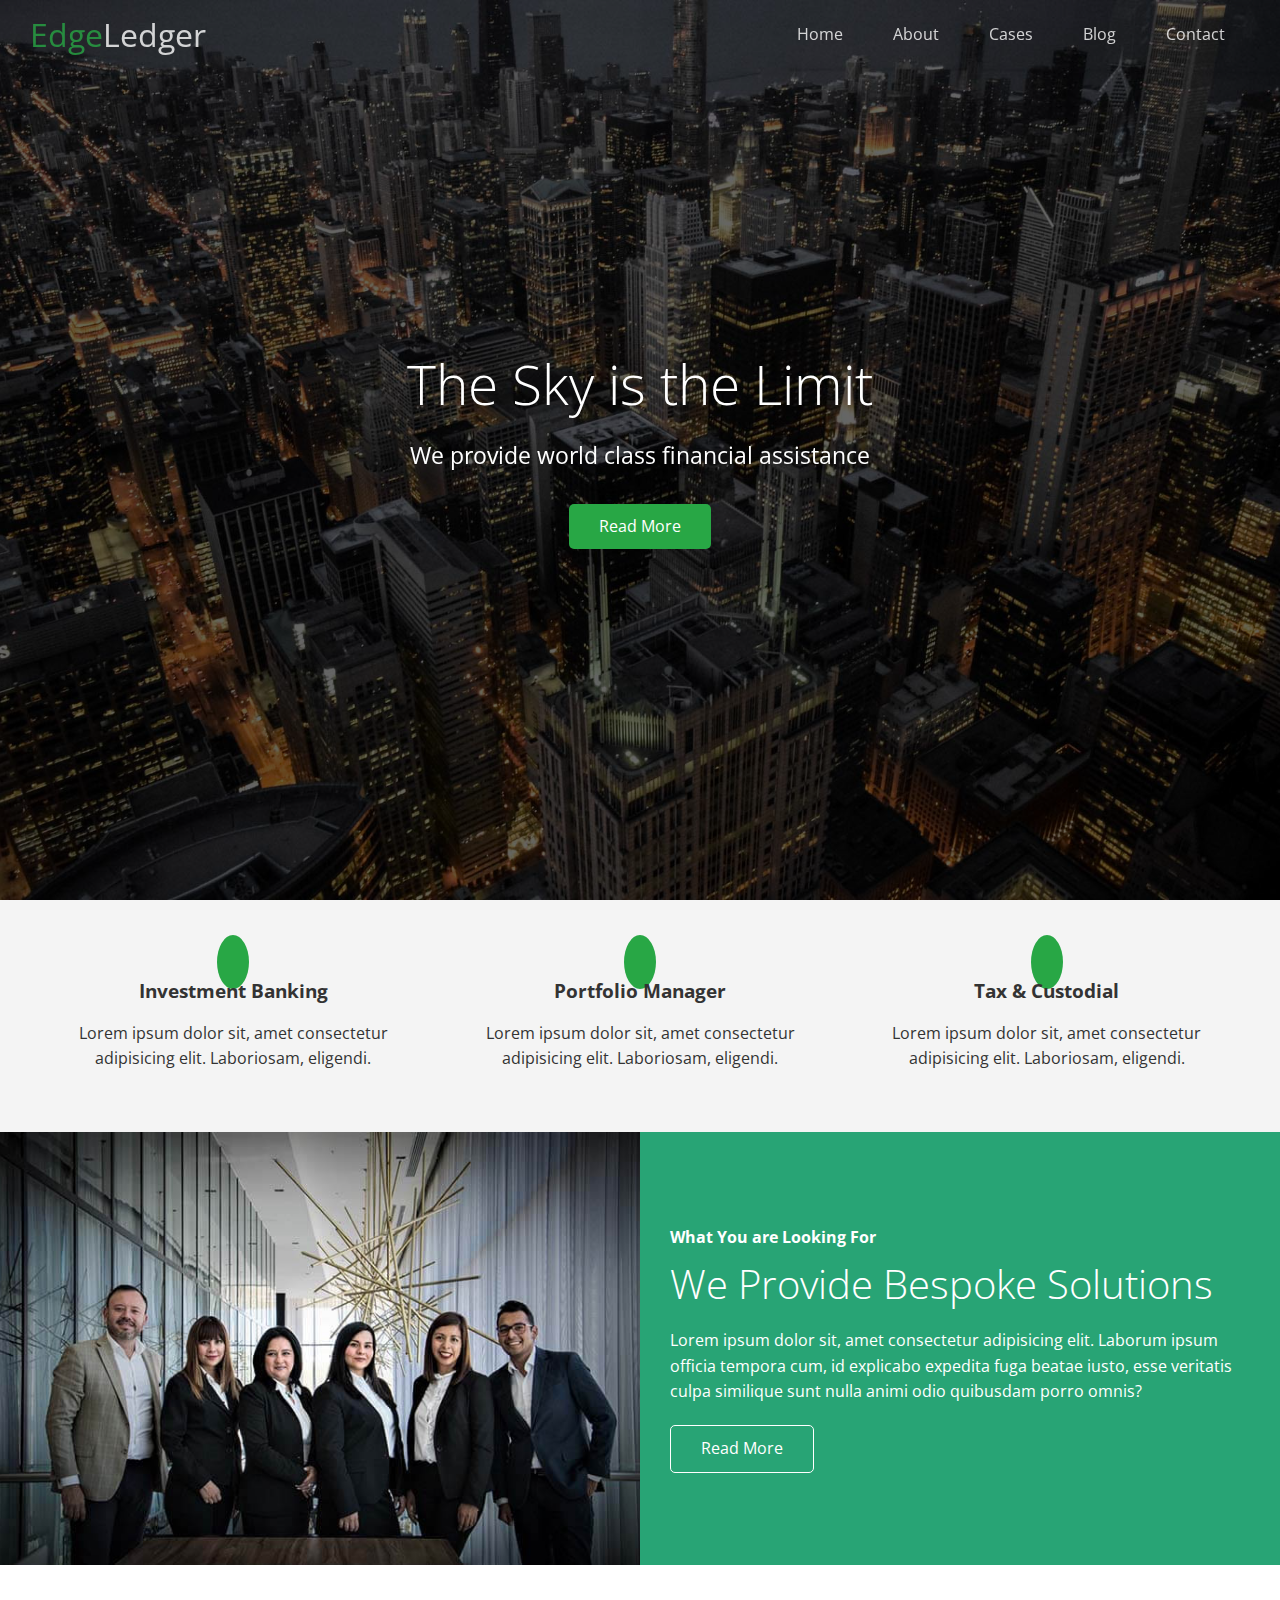
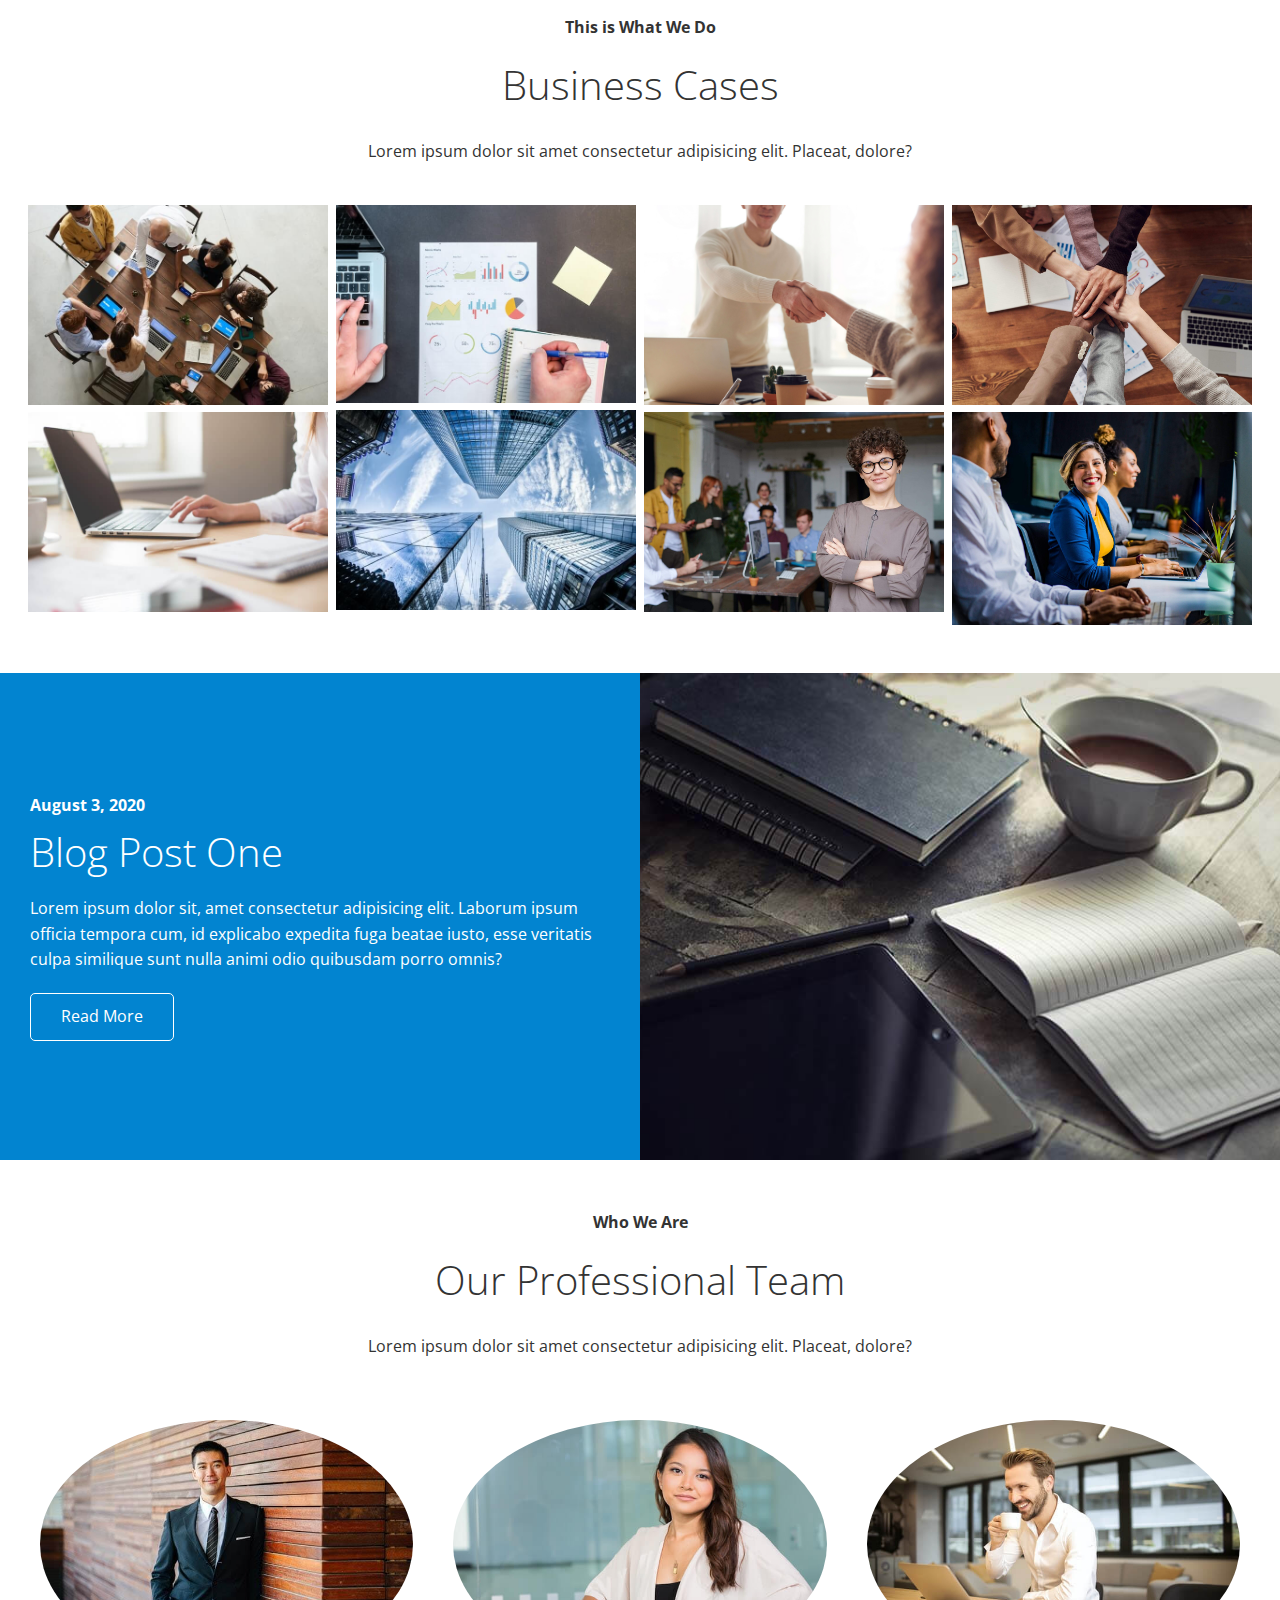
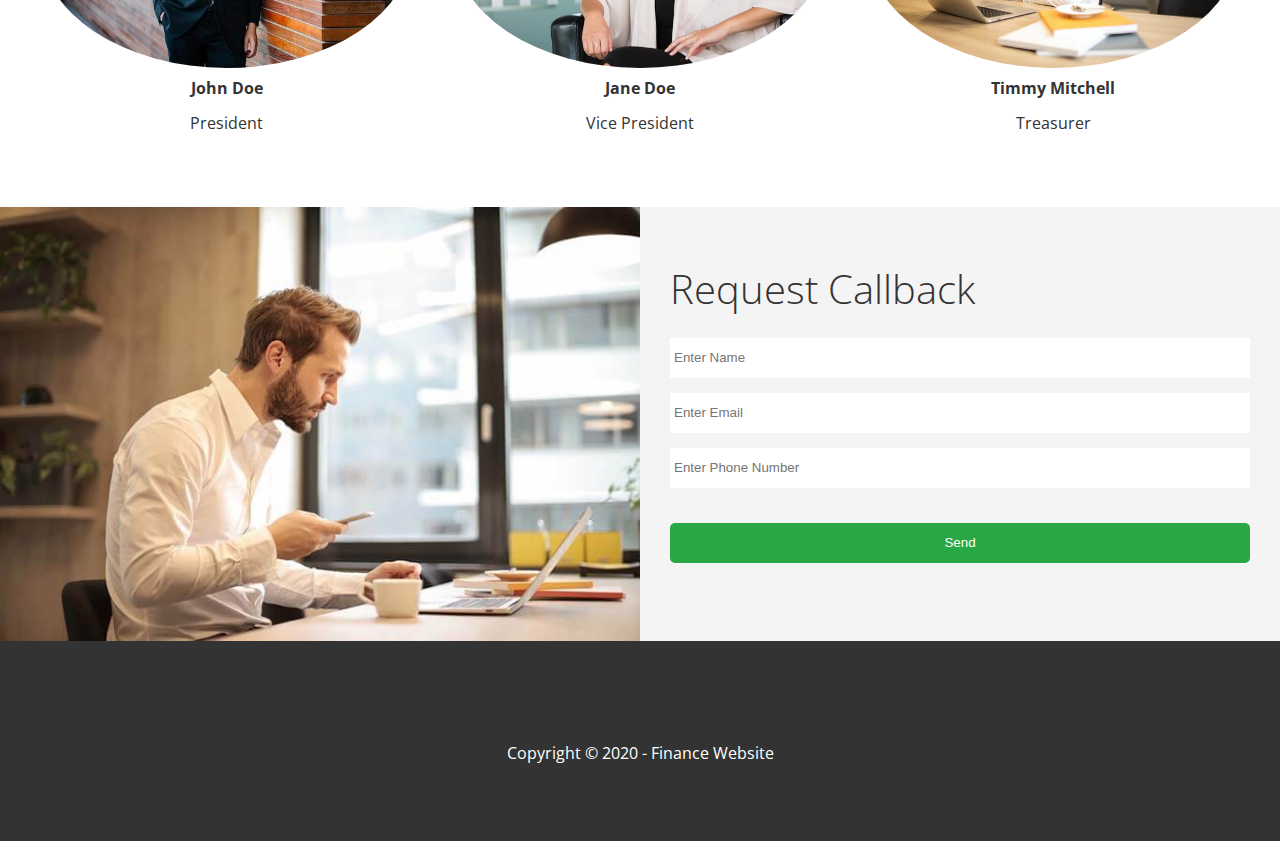
<file: index.html>
<!DOCTYPE html>
<html lang="en">
<head>
  <meta charset="UTF-8">
  <meta name="viewport" content="width=device-width, initial-scale=1.0">
  <link rel="stylesheet" href="https://cdnjs.cloudflare.com/ajax/libs/font-awesome/5.14.0/css/all.min.css" integrity="sha512-1PKOgIY59xJ8Co8+NE6FZ+LOAZKjy+KY8iq0G4B3CyeY6wYHN3yt9PW0XpSriVlkMXe40PTKnXrLnZ9+fkDaog==" crossorigin="anonymous" />
  <link rel="shortcut icon" type="image/x-icon" href="/favicon.ico">
  <link rel="stylesheet" href="./css/lightbox.min.css">
  <link rel="stylesheet" href="./css/utilities.css">
  <link rel="stylesheet" href="./css/style.css">
  <title>Welcome to Financial Website</title>
</head>
<body id="home">
  <header class="hero">
    <div id="navbar" class="navbar top">
      <h1 class="logo">
        <span class="text-primary"><i class="fas fa-book-open"></i> Edge</span>Ledger
      </h1>
      <nav>
        <ul>
          <li><a href="#home">Home</a></li>
          <li><a href="#about">About</a></li>
          <li><a href="#cases">Cases</a></li>
          <li><a href="#blog">Blog</a></li>
          <li><a href="#contact">Contact</a></li>
        </ul>
      </nav>
    </div>

    <div class="content">
      <h1>The Sky is the Limit</h1>
      <p>We provide world class financial assistance</p>
      <a href="#about" class="btn"><i class="fas fa-chevron-right"></i> Read More</a>
    </div>
  </header>

  <main>
    <!-- About: Icons -->
    <section id="about" class="icons bg-light">
      <div class="flex-items">
        <div>
          <i class="fas fa-university fa-2x"></i>
          <div>
            <h3>Investment Banking</h3>
            <p>Lorem ipsum dolor sit, amet consectetur adipisicing elit. Laboriosam, eligendi.</p>
          </div>
        </div>
        <div>
          <i class="fas fa-book-reader fa-2x"></i>
          <div>
            <h3>Portfolio Manager</h3>
            <p>Lorem ipsum dolor sit, amet consectetur adipisicing elit. Laboriosam, eligendi.</p>
          </div>
        </div>
        <div>
          <i class="fas fa-pencil-alt fa-2x"></i>
          <div>
            <h3>Tax & Custodial</h3>
            <p>Lorem ipsum dolor sit, amet consectetur adipisicing elit. Laboriosam, eligendi.</p>
          </div>
        </div>
      </div>
    </section>

    <!-- About: Solutions -->
    <section class="solutions flex-columns">
      <div class="row">
        <div class="column">
          <div class="column-1">
            <img src="./images/home/people.jpg" alt="">
          </div>
        </div>
        <div class="column">
          <div class="column-2 bg-primary">
            <h4>What You are Looking For</h4>
            <h2>We Provide Bespoke Solutions</h2>
            <p>Lorem ipsum dolor sit, amet consectetur adipisicing elit. Laborum ipsum officia tempora cum, id explicabo expedita fuga beatae iusto, esse veritatis culpa similique sunt nulla animi odio quibusdam porro omnis?</p>
            <a href="#" class="btn btn-outline">
              <i class="fas fa-chevron"></i> Read More
            </a>
          </div>
        </div>
      </div>
    </section>

    <!-- Cases -->
    <section id="cases" class="cases flex-grid section-padding">
      <header class="section-header">
        <h4>This is What We Do</h4>
        <h2>Business Cases</h2>
        <p>Lorem ipsum dolor sit amet consectetur adipisicing elit. Placeat, dolore?</p>
      </header>
      <div class="row">
        <div class="column">
          <a href="images/cases/cases1.jpg" data-lightbox="cases" data-title="Lorem ipsum dolor sit amet consectetur adipisicing elit. Placeat, dolore?">
          <img src="images/cases/cases1.jpg" alt=""></a>
          <a href="images/cases/cases2.jpg" data-lightbox="cases" data-title="Lorem ipsum dolor sit amet consectetur adipisicing elit. Placeat, dolore?">
            <img src="images/cases/cases2.jpg" alt=""></a>
        </div>
        <div class="column">
          <a href="images/cases/cases3.jpg" data-lightbox="cases" data-title="Lorem ipsum dolor sit amet consectetur adipisicing elit. Placeat, dolore?">
            <img src="images/cases/cases3.jpg" alt=""></a>
            <a href="images/cases/cases4.jpg" data-lightbox="cases" data-title="Lorem ipsum dolor sit amet consectetur adipisicing elit. Placeat, dolore?">
              <img src="images/cases/cases4.jpg" alt=""></a>
        </div>
        <div class="column">
          <a href="images/cases/cases5.jpg" data-lightbox="cases" data-title="Lorem ipsum dolor sit amet consectetur adipisicing elit. Placeat, dolore?">
            <img src="images/cases/cases5.jpg" alt=""></a>
            <a href="images/cases/cases6.jpg" data-lightbox="cases" data-title="Lorem ipsum dolor sit amet consectetur adipisicing elit. Placeat, dolore?">
              <img src="images/cases/cases6.jpg" alt=""></a>
        </div>
        <div class="column">
          <a href="images/cases/cases7.jpg" data-lightbox="cases" data-title="Lorem ipsum dolor sit amet consectetur adipisicing elit. Placeat, dolore?">
            <img src="images/cases/cases7.jpg" alt=""></a>
            <a href="images/cases/cases8.jpg" data-lightbox="cases" data-title="Lorem ipsum dolor sit amet consectetur adipisicing elit. Placeat, dolore?">
              <img src="images/cases/cases8.jpg" alt=""></a>
        </div>
      </div>
    </section>

    <!-- Blog -->
    <section id="blog" class="blog flex-columns flex-reverse">
      <div class="row">
        <div class="column">
          <div class="column-1">
            <img src="./images/home/blog.jpg" alt="">
          </div>
        </div>
        <div class="column">
          <div class="column-2 bg-secondary">
            <h4>August 3, 2020</h4>
            <h2>Blog Post One</h2>
            <p>Lorem ipsum dolor sit, amet consectetur adipisicing elit. Laborum ipsum officia tempora cum, id explicabo expedita fuga beatae iusto, esse veritatis culpa similique sunt nulla animi odio quibusdam porro omnis?</p>
            <a href="blog.html" class="btn btn-outline">
              <i class="fas fa-chevron"></i> Read More
            </a>
          </div>
        </div>
      </div>
    </section>

    <!-- Team -->
    <section id="team" class="team section-padding">
      <header class="section-header">
        <h4>Who We Are</h4>
        <h2>Our Professional Team</h2>
        <p>Lorem ipsum dolor sit amet consectetur adipisicing elit. Placeat, dolore?</p>
      </header>
      <div class="flex-items">
        <div>
          <img src="images/team/person1.jpg" alt="">
          <h4>John Doe</h4>
          <p>President</p>
        </div>
        <div>
          <img src="images/team/person2.jpg" alt="">
          <h4>Jane Doe</h4>
          <p>Vice President</p>
        </div>
        <div>
          <img src="images/team/person3.jpg" alt="">
          <h4>Timmy Mitchell</h4>
          <p>Treasurer</p>
        </div>
      </div>
    </section>

    <!-- Contact -->
    <section id="contact" class="contact flex-columns">
      <div class="row">
        <div class="column">
          <div class="column-1">
            <img src="./images/home/contact.jpg" alt="">
          </div>
        </div>
        <div class="column">
          <div class="column-2 bg-light">
            <h2>Request Callback</h2>
            <form action="" class="callback-form">
              <div class="form-control">
                <label for="name"></label>
                <input type="text" name="name" id="name" placeholder="Enter Name">
              </div>
              <div class="form-control">
                <label for="email"></label>
                <input type="email" name="email" id="email" placeholder="Enter Email">
              </div>
              <div class="form-control">
                <label for="phone"></label>
                <input type="text" name="phone" id="phone" placeholder="Enter Phone Number">
              </div>
              <input type="submit" value="Send" id="submit" class="btn">
            </form>
          </div>
        </div>
      </div>
    </section>
  </main>

  <footer class="footer bg-dark">
    <div class="social">
      <a href="#"><i class="fab fa-facebook fa-2x"></i></a>
      <a href="#"><i class="fab fa-twitter fa-2x"></i></a>
      <a href="#"><i class="fab fa-youtube fa-2x"></i></a>
      <a href="#"><i class="fab fa-linkedin fa-2x"></i></a>
    </div>
    <p>Copyright &copy; 2020 - Finance Website</p>
  </footer>

  <script
  src="https://code.jquery.com/jquery-3.5.1.min.js"
  integrity="sha256-9/aliU8dGd2tb6OSsuzixeV4y/faTqgFtohetphbbj0="
  crossorigin="anonymous"></script>

  <script src="js/lightbox.min.js"></script>

  <script>
    const navbar = document.getElementById('navbar');
    let scrolled = false;

    window.onscroll = () => {
      if(window.pageYOffset > 100) {
        navbar.classList.remove('top');
        if(!scrolled) {
          navbar.style.transform = 'translateY(-70px)';
        }
        setTimeout(() => {
          navbar.style.transform = 'translateY(0)';
          scrolled = true;
        }, 200);
      } else {
        navbar.classList.add('top');
        scrolled = false;
      }
    };

    // smooth scrolling
    $('#navbar a, .btn').on('click', function(e) {
      if (this.hash !== '') {
        e.preventDefault();
        const hash = this.hash;
        $('html, body').animate(
          {
            scrollTop: $(hash).offset().top - 100,
          },
          800
        );
      }
    });
  </script>
</body>
</html>
</file>
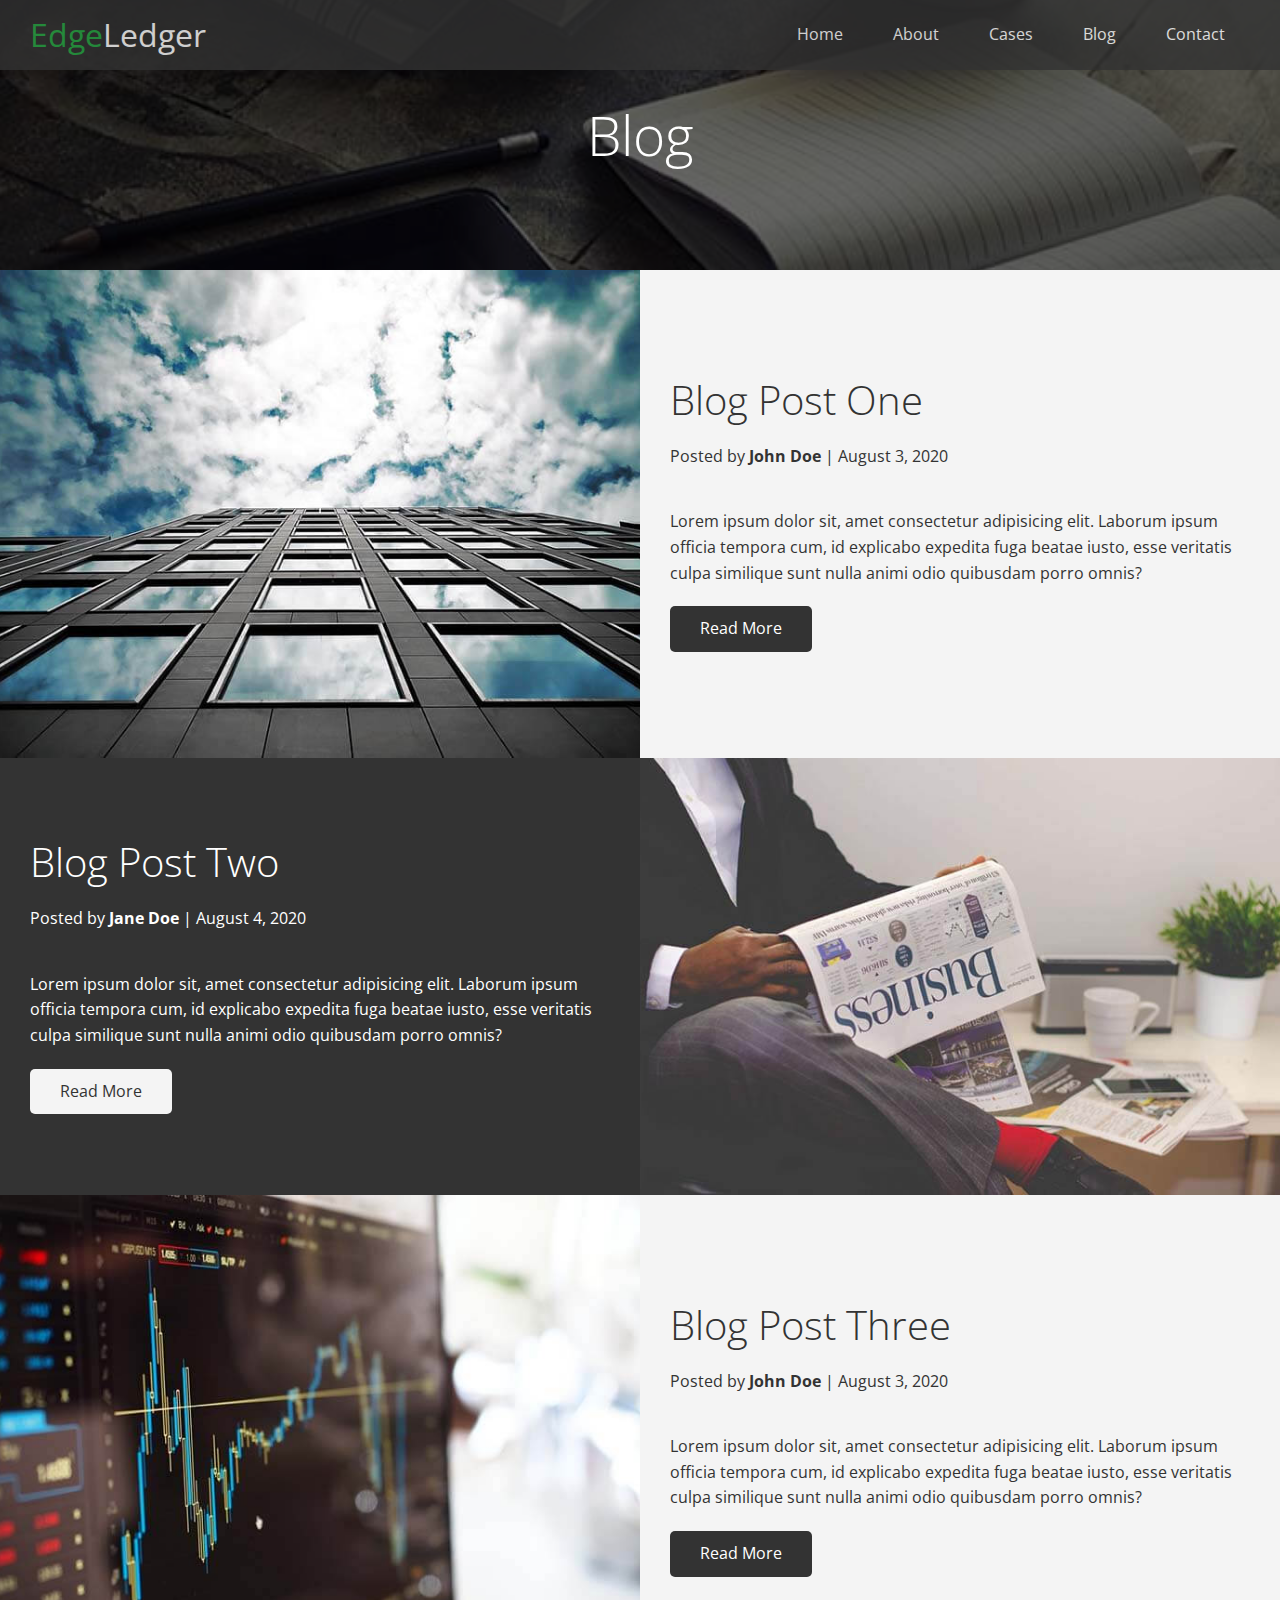
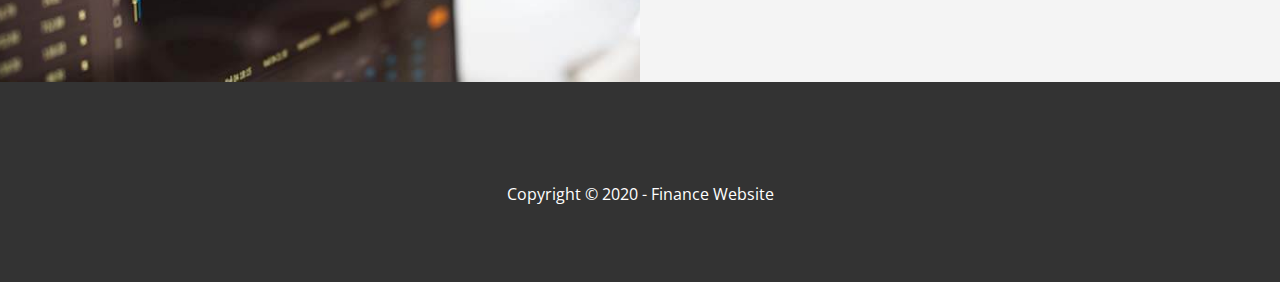
<file: blog.html>
<!DOCTYPE html>
<html lang="en">
<head>
  <meta charset="UTF-8">
  <meta name="viewport" content="width=device-width, initial-scale=1.0">
  <link rel="stylesheet" href="https://cdnjs.cloudflare.com/ajax/libs/font-awesome/5.14.0/css/all.min.css" integrity="sha512-1PKOgIY59xJ8Co8+NE6FZ+LOAZKjy+KY8iq0G4B3CyeY6wYHN3yt9PW0XpSriVlkMXe40PTKnXrLnZ9+fkDaog==" crossorigin="anonymous" />
  <link rel="stylesheet" href="./css/utilities.css">
  <link rel="stylesheet" href="./css/style.css">
  <title>Read Our Blog</title>
</head>
<body id="home">
  <header class="hero blog">
    <div id="navbar" class="navbar">
      <h1 class="logo">
        <span class="text-primary"><i class="fas fa-book-open"></i> Edge</span>Ledger
      </h1>
      <nav>
        <ul>
          <li><a href="index.html">Home</a></li>
          <li><a href="index.html#about">About</a></li>
          <li><a href="index.html#cases">Cases</a></li>
          <li><a href="index.html#blog">Blog</a></li>
          <li><a href="index.html#contact">Contact</a></li>
        </ul>
      </nav>
    </div>

    <div class="content">
      <h1>Blog</h1>
    </div>
  </header>

  <main>
    <article class="flex-columns">
      <div class="row">
        <div class="column">
          <div class="column-1">
            <img src="./images/blog/blog1.jpg" alt="">
          </div>
        </div>
        <div class="column">
          <div class="column-2 bg-light">
            <h2>Blog Post One</h2>
            <p class="meta">
              <i class="fas fa-user"></i> Posted by <strong>John Doe</strong> | August 3, 2020
            </p>
            <p>Lorem ipsum dolor sit, amet consectetur adipisicing elit. Laborum ipsum officia tempora cum, id explicabo expedita fuga beatae iusto, esse veritatis culpa similique sunt nulla animi odio quibusdam porro omnis?</p>
            <a href="post.html" class="btn btn-dark">
              <i class="fas fa-chevron"></i> Read More
            </a>
          </div>
        </div>
      </div>
    </article>

    <article class="flex-columns flex-reverse">
      <div class="row">
        <div class="column">
          <div class="column-1">
            <img src="./images/blog/blog2.jpg" alt="">
          </div>
        </div>
        <div class="column">
          <div class="column-2 bg-dark">
            <h2>Blog Post Two</h2>
            <p class="meta">
              <i class="fas fa-user"></i> Posted by <strong>Jane Doe</strong> | August 4, 2020
            </p>
            <p>Lorem ipsum dolor sit, amet consectetur adipisicing elit. Laborum ipsum officia tempora cum, id explicabo expedita fuga beatae iusto, esse veritatis culpa similique sunt nulla animi odio quibusdam porro omnis?</p>
            <a href="post.html" class="btn btn-light">
              <i class="fas fa-chevron"></i> Read More
            </a>
          </div>
        </div>
      </div>
    </article>

    <article class="flex-columns">
      <div class="row">
        <div class="column">
          <div class="column-1">
            <img src="./images/blog/blog3.jpg" alt="">
          </div>
        </div>
        <div class="column">
          <div class="column-2 bg-light">
            <h2>Blog Post Three</h2>
            <p class="meta">
              <i class="fas fa-user"></i> Posted by <strong>John Doe</strong> | August 3, 2020
            </p>
            <p>Lorem ipsum dolor sit, amet consectetur adipisicing elit. Laborum ipsum officia tempora cum, id explicabo expedita fuga beatae iusto, esse veritatis culpa similique sunt nulla animi odio quibusdam porro omnis?</p>
            <a href="post.html" class="btn btn-dark">
              <i class="fas fa-chevron"></i> Read More
            </a>
          </div>
        </div>
      </div>
    </article>
  </main>

  <footer class="footer bg-dark">
    <div class="social">
      <a href="#"><i class="fab fa-facebook fa-2x"></i></a>
      <a href="#"><i class="fab fa-twitter fa-2x"></i></a>
      <a href="#"><i class="fab fa-youtube fa-2x"></i></a>
      <a href="#"><i class="fab fa-linkedin fa-2x"></i></a>
    </div>
    <p>Copyright &copy; 2020 - Finance Website</p>
  </footer>
</body>
</html>
</file>
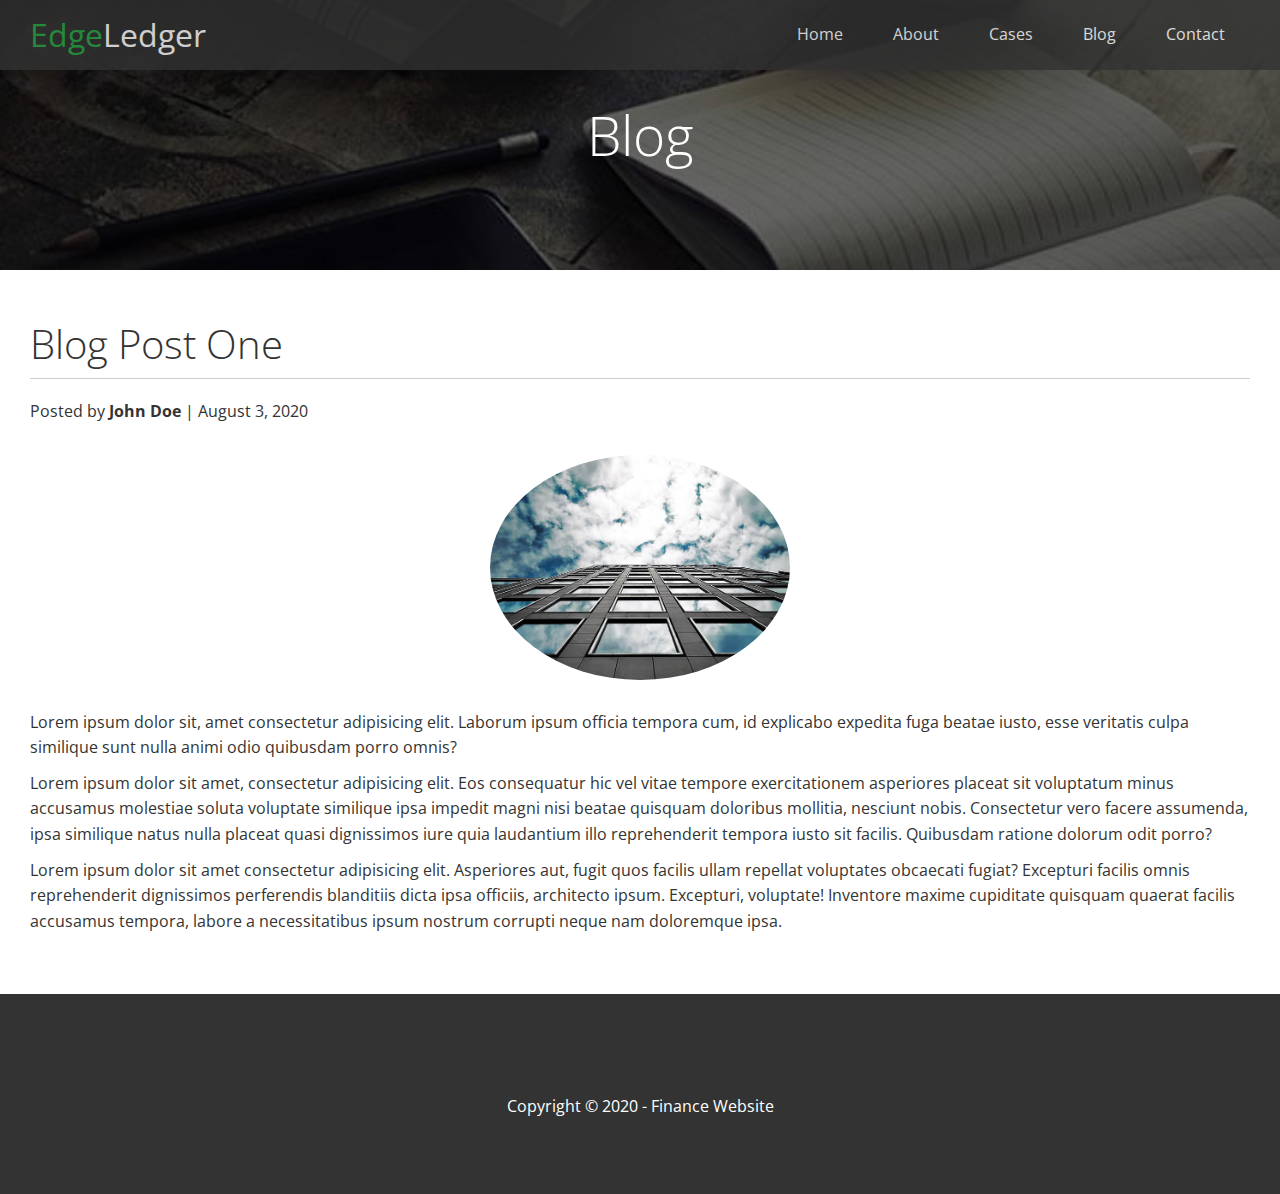
<file: post.html>
<!DOCTYPE html>
<html lang="en">
<head>
  <meta charset="UTF-8">
  <meta name="viewport" content="width=device-width, initial-scale=1.0">
  <link rel="stylesheet" href="https://cdnjs.cloudflare.com/ajax/libs/font-awesome/5.14.0/css/all.min.css" integrity="sha512-1PKOgIY59xJ8Co8+NE6FZ+LOAZKjy+KY8iq0G4B3CyeY6wYHN3yt9PW0XpSriVlkMXe40PTKnXrLnZ9+fkDaog==" crossorigin="anonymous" />
  <link rel="stylesheet" href="./css/utilities.css">
  <link rel="stylesheet" href="./css/style.css">
  <title>Post One</title>
</head>
<body id="home">
  <header class="hero blog">
    <div id="navbar" class="navbar">
      <h1 class="logo">
        <span class="text-primary"><i class="fas fa-book-open"></i> Edge</span>Ledger
      </h1>
      <nav>
        <ul>
          <li><a href="index.html">Home</a></li>
          <li><a href="index.html#about">About</a></li>
          <li><a href="index.html#cases">Cases</a></li>
          <li><a href="index.html#blog">Blog</a></li>
          <li><a href="index.html#contact">Contact</a></li>
        </ul>
      </nav>
    </div>

    <div class="content">
      <h1>Blog</h1>
    </div>
  </header>

  <main>
    <section class="post">
      <h2>Blog Post One</h2>
      <p class="meta">
        <i class="fas fa-user"></i> Posted by <strong>John Doe</strong> | August 3, 2020
      </p>
      <img src="images/blog/blog1.jpg" alt="">
      <p>Lorem ipsum dolor sit, amet consectetur adipisicing elit. Laborum ipsum officia tempora cum, id explicabo expedita fuga beatae iusto, esse veritatis culpa similique sunt nulla animi odio quibusdam porro omnis?</p>
      <p>Lorem ipsum dolor sit amet, consectetur adipisicing elit. Eos consequatur hic vel vitae tempore exercitationem asperiores placeat sit voluptatum minus accusamus molestiae soluta voluptate similique ipsa impedit magni nisi beatae quisquam doloribus mollitia, nesciunt nobis. Consectetur vero facere assumenda, ipsa similique natus nulla placeat quasi dignissimos iure quia laudantium illo reprehenderit tempora iusto sit facilis. Quibusdam ratione dolorum odit porro?</p>
      <p>Lorem ipsum dolor sit amet consectetur adipisicing elit. Asperiores aut, fugit quos facilis ullam repellat voluptates obcaecati fugiat? Excepturi facilis omnis reprehenderit dignissimos perferendis blanditiis dicta ipsa officiis, architecto ipsum. Excepturi, voluptate! Inventore maxime cupiditate quisquam quaerat facilis accusamus tempora, labore a necessitatibus ipsum nostrum corrupti neque nam doloremque ipsa.</p>
    </section>
  </main>

  <footer class="footer bg-dark">
    <div class="social">
      <a href="#"><i class="fab fa-facebook fa-2x"></i></a>
      <a href="#"><i class="fab fa-twitter fa-2x"></i></a>
      <a href="#"><i class="fab fa-youtube fa-2x"></i></a>
      <a href="#"><i class="fab fa-linkedin fa-2x"></i></a>
    </div>
    <p>Copyright &copy; 2020 - Finance Website</p>
  </footer>
</body>
</html>
</file>
<file: css/utilities.css>
/* Text Colors */
.text-primary {
  color: #28a745;
}

.text-secondary {
  color: #0284d0;
}

/* Button */
.btn {
  cursor: pointer;
  display: inline-block;
  padding: 10px 30px;
  color: #fff;
  background-color: #28a745;
  border: none;
  border-radius: 5px;
}

.btn:hover {
  opacity: 0.9;
}

.btn-primary,
.bg-primary {
  background: #28a475;
  color: #fff;
}

.btn-secondary,
.bg-secondary {
  background: #0284d0;
  color: #fff;
}

.btn-dark,
.bg-dark {
  background: #333;
  color: #fff;
}

.btn-light,
.bg-light {
  background: #f4f4f4;
  color: #333;
}

.btn-outline {
  background: transparent;
  border: 1px solid #fff;
}

/* Flex items */
.flex-items {
  display: flex;
  text-align: center;
  justify-content: center;
  text-align: center;
  height: 100%;
}

.flex-items > div {
  padding: 20px;
}

/* Flex Columns */
.flex-columns.flex-reverse .row {
  flex-direction: row-reverse;
}

.flex-columns .row {
  display: flex;
  flex-direction: row;
  flex-wrap: wrap;
  width: 100%;
}

.flex-columns .column {
  display: flex;
  flex-direction: column;
  flex-basis: 100%;
  flex: 1;
}

.flex-columns .column-1,
.flex-columns .column-2 {
  height: 100%;
}

.flex-columns img {
  width: 100%;
  height: 100%;
  object-fit: cover;
}

.flex-columns .column-2 {
  display: flex;
  flex-direction: column;
  align-items: flex-start;
  justify-content: center;
  padding: 30px;
}

.flex-columns h2 {
  font-size: 40px;
  font-weight: 100;
}

.flex-columns h4 {
  margin-bottom: 10px;
}

.flex-columns p {
  margin: 20px 0;
}

/* Section Header */
.section-header {
  padding: 30px;
  display: flex;
  flex-direction: column;
  align-items: center;
  justify-content: center;
  text-align: center;
}

.section-header h2 {
  font-size: 40px;
  margin: 20px 0;
}

.section-padding {
  padding: 20px 20px 40px;
}

/* Flex Grid */
.flex-grid .row {
  display: flex;
  flex-wrap: wrap;
  padding: 0 4px;
}

.flex-grid .column {
  flex: 25%;
  max-width: 25%;
  padding: 0 4px;
}
</file>
<file: css/style.css>
@import url('https://fonts.googleapis.com/css2?family=Open+Sans:wght@300;400&display=swap');

* {
  box-sizing: border-box;
  padding: 0;
  margin: 0;
}

body {
  font-family: 'Open Sans', sans-serif;
  background: #fff;
  color: #333;
  line-height: 1.6;
}

ul {
  list-style: none;
}

a {
  color: #333;
  text-decoration: none;
}

h1, h2 {
  font-weight: 300;
  line-height: 1.2;
}

p {
  margin: 10px 0;
}

img {
  width: 100%;
}

/* Navbar */
.navbar {
  display: flex;
  align-items: center;
  justify-content: space-between;
  background-color: #333;
  color: #fff;
  opacity: 0.8;
  width: 100%;
  height: 70px;
  position: fixed;
  top: 0px;
  padding: 0 30px;
  transition: 0.5s ease-in;
}

.navbar.top {
  background: transparent;
}

.navbar a {
  color: #fff;
  padding: 10px 20px;
  margin: 0 5px;
}

.navbar a:hover {
  border-bottom: #28a745 2px solid;
}

.navbar ul {
  display: flex;
}

.navbar .logo {
  font-weight: 400;
}

/* Header */
.hero {
  background: url('../images/home/showcase.jpg') no-repeat center center/cover;
  height: 100vh;
  position: relative;
  color: #fff;
}

.hero .content {
  display: flex;
  flex-direction: column;
  align-items: center;
  justify-content: center;
  text-align: center;
  height: 100%;
  padding: 0 20px;
}

.hero .content h1 {
  font-size: 55px;
}

.hero .content p {
  font-size: 23px;
  max-width: 600px;
  margin: 20px 0 30px;
}

/* insert content before or after this element */
.hero::before {
  content: '';
  position: absolute;
  top: 0;
  left: 0;
  width: 100%;
  height: 100%;
  background: rgba(0,0,0,0.6);
}

.hero * {
  z-index: 10;
}

.hero.blog {
  background: url('../images/home/blog.jpg') no-repeat center center/cover;
  height: 30vh;
}

/* Icons */
.icons {
  padding: 30px;
}

.icons h3 {
  font-weight: bold;
  margin-bottom: 15px;
}

.icons i {
  background-color: #28a745;
  color: #fff;
  padding: 1rem;
  border-radius: 50%;
  margin-bottom: 15px;
}

.cases img:hover {
  opacity: 0.7;
}

/* Team */
.team img {
  border-radius: 50%;
}

/* Callback Form */
.callback-form {
  width: 100%;
  padding: 20px 0;
}

.callback-form label {
  display: block;
  margin-bottom: 5px;
}

.callback-form .form-control {
  margin-bottom: 15px;
}

.callback-form input {
  width: 100%;
  padding: 4px;
  height: 40px;
  border: #f5f5f5;
}

.callback-form input:focus {
  outline-color: #28a475;
}

.callback-form .btn {
  padding: 12px 0;
  margin-top: 20px;
}

/* Post */
.post {
  padding: 50px 30px;
}

.post h2 {
  font-size: 40px;
  margin-bottom: 20px;
  padding-bottom: 10px;
  border-bottom: #ccc solid 1px;
}

.post .meta {
  margin-bottom: 30px;
}

.post img {
  width: 300px;
  border-radius: 50%;
  display: block;
  margin: 0 auto 30px;
}

/* Footer */
.footer {
  display: flex;
  flex-direction: column;
  align-items: center;
  justify-content: center;
  text-align: center;
  height: 200px;
}

.footer a {
  color: #fff;
}

.footer a:hover {
  color: #28a745;
}

.footer .social > * {
  margin-right: 30px;
}

/* Mobile */
@media(max-width: 768px) {
  .navbar {
    flex-direction: column;
    height: 120px;
    padding: 20px;
  }

  .navbar a {
    padding: 10px 10px;
    margin: 0 3px;
  }

  .flex-items {
    flex-direction: column;
  }

  .flex-columns .column, .flex-grid .column {
    flex: 100%;
    max-width: 100%;
  }

  .team img {
    width: 70%;
  }
}
</file>
